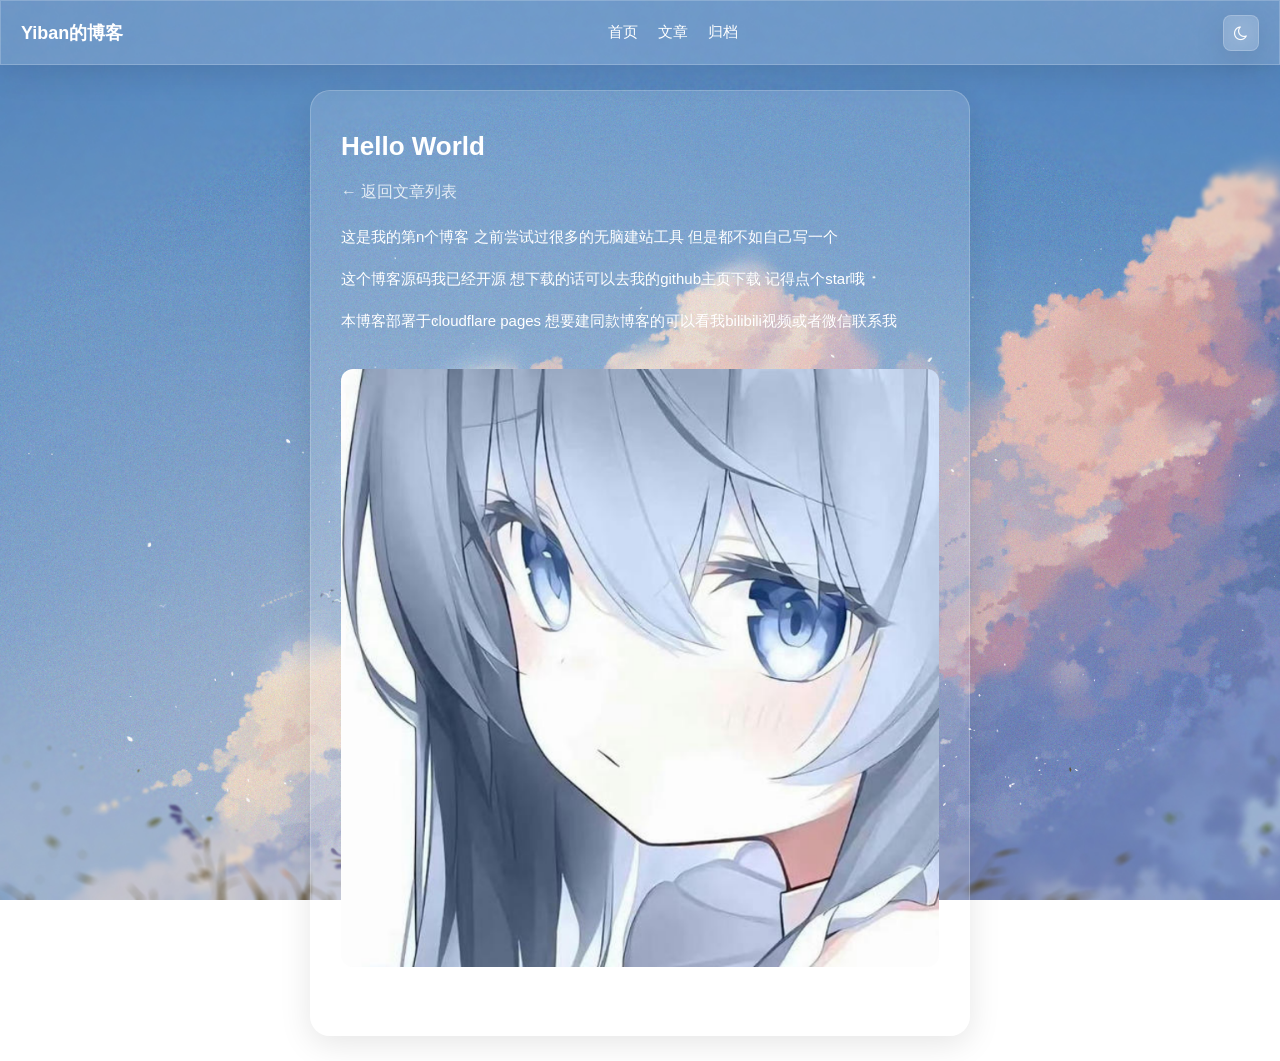
<file: 1.html>
<!DOCTYPE html>
<html lang="zh-CN">
<head>
  <meta charset="UTF-8">
  <title>Yiban 的 blog - hello world</title>
  <link rel="stylesheet" href="style.css">
  <link rel="icon" href="images/favicon.png" type="image/png">
  <link rel="stylesheet" href="https://cdn.jsdelivr.net/npm/font-awesome@4.7.0/css/font-awesome.min.css">
</head>
<body>

<div class="win11-loader" id="loader">
  <div class="win11-spinner"></div>
</div>

<div class="navbar glass">
  <div class="nav-logo">Yiban的博客</div>
  <div class="nav-links">
    <a href="index.html">首页</a>
    <a href="articles.html">文章</a>
    <a href="archive.html">归档</a>
  </div>
  <div class="nav-right">
    <button class="theme-toggle glass" id="themeBtn">
      <i class="fa fa-moon-o"></i>
    </button>
  </div>
</div>

<div class="container">
  <div class="card glass article-page">
    <h1>Hello World</h1>
    <a href="articles.html" class="back-btn">← 返回文章列表</a>

    <div class="content">
      <p>这是我的第n个博客 之前尝试过很多的无脑建站工具 但是都不如自己写一个</p>
      <p>这个博客源码我已经开源 想下载的话可以去我的github主页下载 记得点个star哦</p>
      <p>本博客部署于cloudflare pages 想要建同款博客的可以看我bilibili视频或者微信联系我</p>
      <img src="images/favicon.png" style="width:100%;border-radius:12px;margin:20px 0;">
    </div>
  </div>
</div>

<script>
  const btn = document.getElementById('themeBtn');
  const html = document.documentElement;

  function updateThemeIcon() {
    if (html.hasAttribute('data-theme')) {
      btn.innerHTML = '<i class="fa fa-sun-o"></i>';
    } else {
      btn.innerHTML = '<i class="fa fa-moon-o"></i>';
    }
  }

  btn.addEventListener('click', () => {
    html.toggleAttribute('data-theme');
    updateThemeIcon();
  });
  updateThemeIcon();

  window.addEventListener('load', () => {
    setTimeout(() => {
      const loader = document.getElementById('loader');
      loader.style.opacity = '0';
      setTimeout(() => loader.style.display = 'none', 500);
    }, 700);
  });

  const ripple = document.createElement('div');
  ripple.className = 'ripple';
  document.body.appendChild(ripple);
  document.addEventListener('click', (e) => {
    ripple.style.left = e.clientX + 'px';
    ripple.style.top = e.clientY + 'px';
    ripple.classList.add('active');
    setTimeout(() => ripple.classList.remove('active'), 500);
  });
</script>

</body>
</html>
</file>
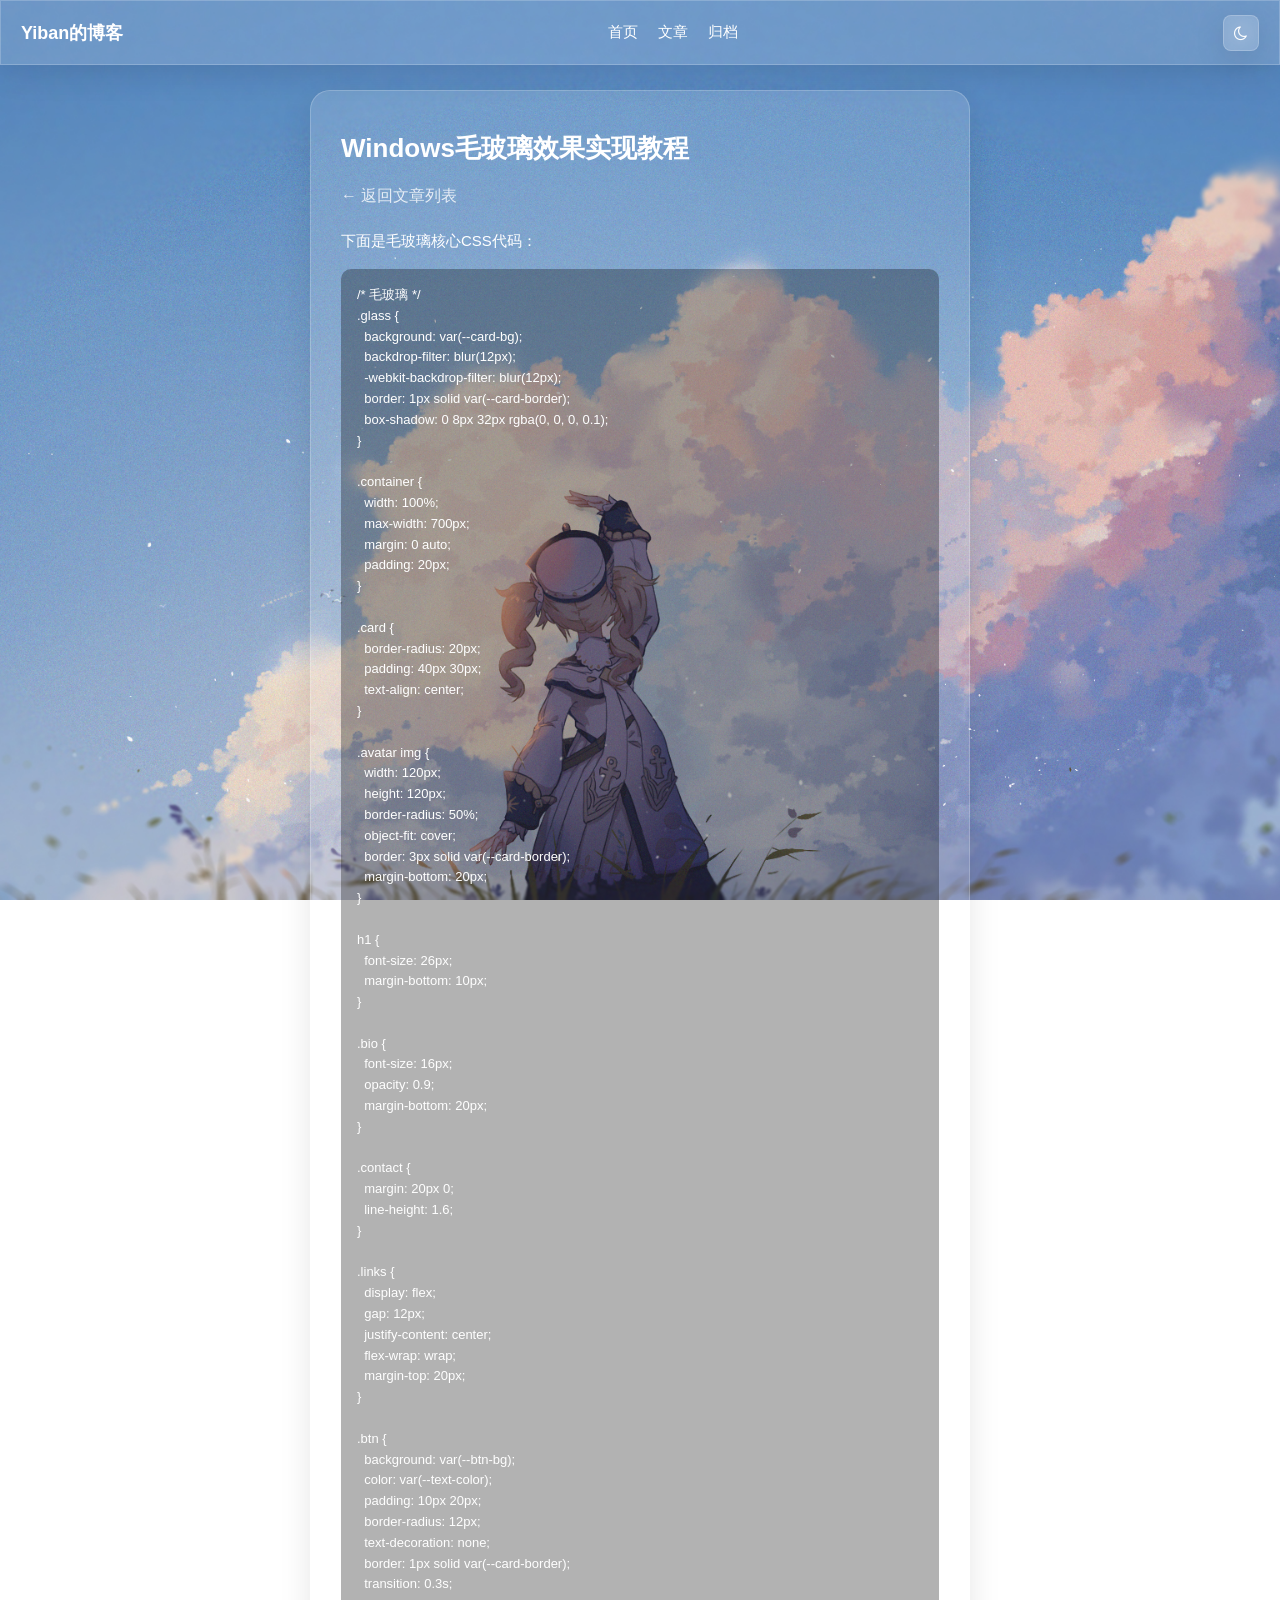
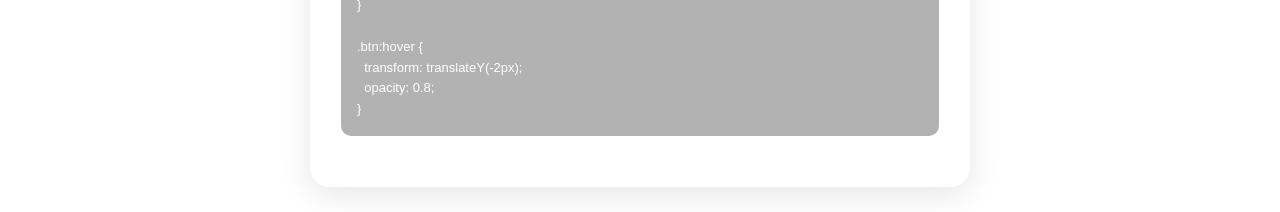
<file: 2.html>
<!DOCTYPE html>
<html lang="zh-CN">
<head>
  <meta charset="UTF-8">
  <title>Yiban 的 blog - Windows毛玻璃效果实现教程</title>
  <link rel="stylesheet" href="style.css">
  <link rel="icon" href="images/favicon.png" type="image/png">
  <link rel="stylesheet" href="https://cdn.jsdelivr.net/npm/font-awesome@4.7.0/css/font-awesome.min.css">
</head>
<body>

<div class="win11-loader" id="loader">
  <div class="win11-spinner"></div>
</div>

<div class="navbar glass">
  <div class="nav-logo">Yiban的博客</div>
  <div class="nav-links">
    <a href="index.html">首页</a>
    <a href="articles.html">文章</a>
    <a href="archive.html">归档</a>
  </div>
  <div class="nav-right">
    <button class="theme-toggle glass" id="themeBtn">
      <i class="fa fa-moon-o"></i>
    </button>
  </div>
</div>

<div class="container">
  <div class="card glass article-page">
    <h1>Windows毛玻璃效果实现教程</h1>
    <a href="articles.html" class="back-btn">← 返回文章列表</a>

    <div class="content">
      <p>下面是毛玻璃核心CSS代码：</p>
      <pre><code>/* 毛玻璃 */
.glass {
  background: var(--card-bg);
  backdrop-filter: blur(12px);
  -webkit-backdrop-filter: blur(12px);
  border: 1px solid var(--card-border);
  box-shadow: 0 8px 32px rgba(0, 0, 0, 0.1);
}

.container {
  width: 100%;
  max-width: 700px;
  margin: 0 auto;
  padding: 20px;
}

.card {
  border-radius: 20px;
  padding: 40px 30px;
  text-align: center;
}

.avatar img {
  width: 120px;
  height: 120px;
  border-radius: 50%;
  object-fit: cover;
  border: 3px solid var(--card-border);
  margin-bottom: 20px;
}

h1 {
  font-size: 26px;
  margin-bottom: 10px;
}

.bio {
  font-size: 16px;
  opacity: 0.9;
  margin-bottom: 20px;
}

.contact {
  margin: 20px 0;
  line-height: 1.6;
}

.links {
  display: flex;
  gap: 12px;
  justify-content: center;
  flex-wrap: wrap;
  margin-top: 20px;
}

.btn {
  background: var(--btn-bg);
  color: var(--text-color);
  padding: 10px 20px;
  border-radius: 12px;
  text-decoration: none;
  border: 1px solid var(--card-border);
  transition: 0.3s;
}

.btn:hover {
  transform: translateY(-2px);
  opacity: 0.8;
}</code></pre>
    </div>
  </div>
</div>

<script>
  const btn = document.getElementById('themeBtn');
  const html = document.documentElement;

  function updateThemeIcon() {
    if (html.hasAttribute('data-theme')) {
      btn.innerHTML = '<i class="fa fa-sun-o"></i>';
    } else {
      btn.innerHTML = '<i class="fa fa-moon-o"></i>';
    }
  }

  btn.addEventListener('click', () => {
    html.toggleAttribute('data-theme');
    updateThemeIcon();
  });
  updateThemeIcon();

  window.addEventListener('load', () => {
    setTimeout(() => {
      const loader = document.getElementById('loader');
      loader.style.opacity = '0';
      setTimeout(() => loader.style.display = 'none', 500);
    }, 700);
  });

  const ripple = document.createElement('div');
  ripple.className = 'ripple';
  document.body.appendChild(ripple);
  document.addEventListener('click', (e) => {
    ripple.style.left = e.clientX + 'px';
    ripple.style.top = e.clientY + 'px';
    ripple.classList.add('active');
    setTimeout(() => ripple.classList.remove('active'), 500);
  });
</script>

</body>
</html>
</file>
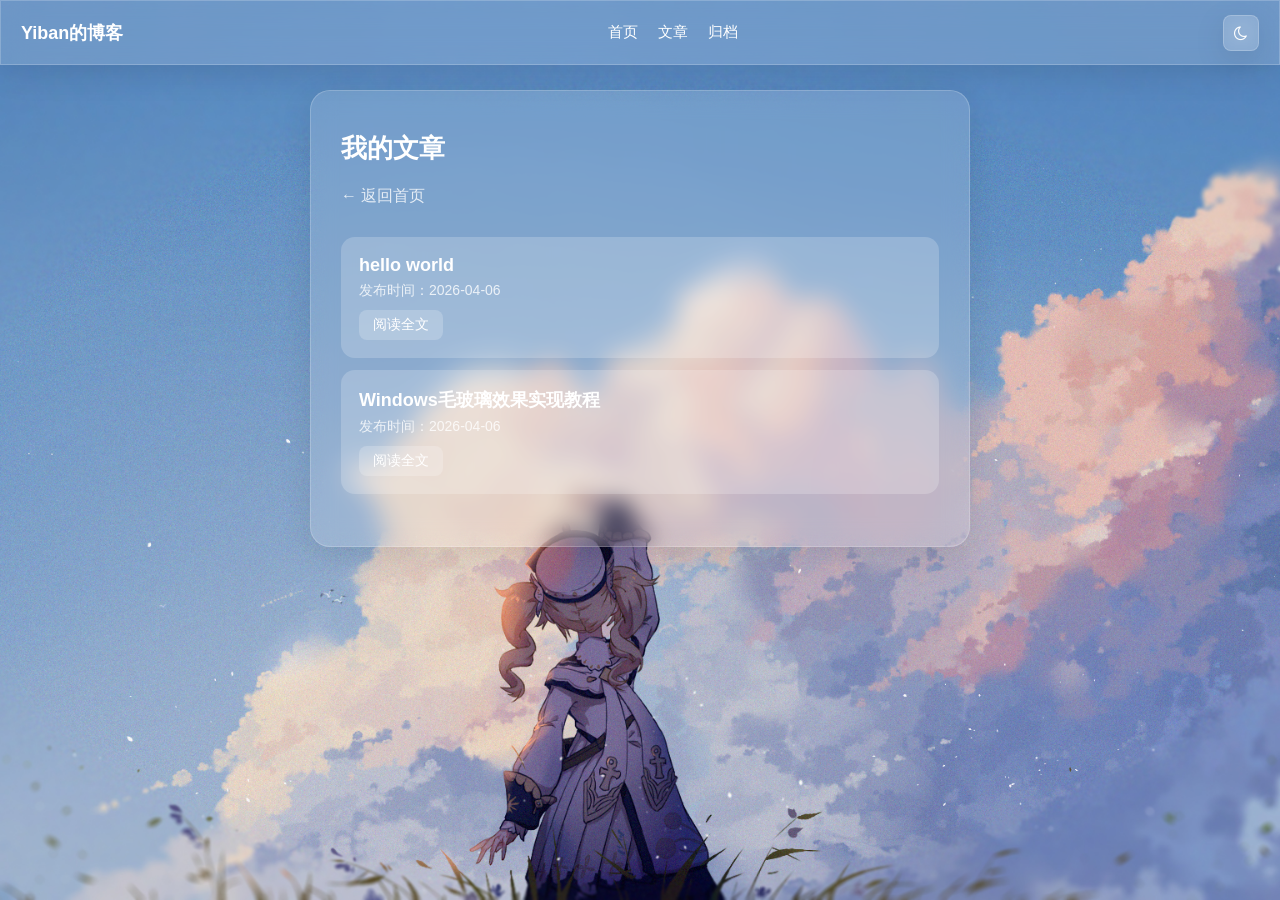
<file: articles.html>
<!DOCTYPE html>
<html lang="zh-CN">
<head>
  <meta charset="UTF-8">
  <title>Yiban 的 blog - 文章</title>
  <link rel="stylesheet" href="style.css">
  <link rel="icon" href="images/favicon.png" type="image/png">
  <link rel="stylesheet" href="https://cdn.jsdelivr.net/npm/font-awesome@4.7.0/css/font-awesome.min.css">
</head>
<body>

<div class="win11-loader" id="loader">
  <div class="win11-spinner"></div>
</div>

<div class="navbar glass">
  <div class="nav-logo">Yiban的博客</div>
  <div class="nav-links">
    <a href="index.html">首页</a>
    <a href="articles.html">文章</a>
    <a href="archive.html">归档</a>
  </div>
  <div class="nav-right">
    <button class="theme-toggle glass" id="themeBtn">
      <i class="fa fa-moon-o"></i>
    </button>
  </div>
</div>

<div class="container">
  <div class="card glass article-page">
    <h1>我的文章</h1>
    <a href="index.html" class="back-btn">← 返回首页</a>

    <div class="article-list">
      <div class="article-item">
        <h3>hello world</h3>
        <p>发布时间：2026-04-06</p>
        <a href="1.html" class="read-btn">阅读全文</a>
      </div>
      <div class="article-item">
        <h3>Windows毛玻璃效果实现教程</h3>
        <p>发布时间：2026-04-06</p>
        <a href="2.html" class="read-btn">阅读全文</a>
      </div>
    </div>
  </div>
</div>

<script>
  const btn = document.getElementById('themeBtn');
  const html = document.documentElement;

  function updateThemeIcon() {
    if (html.hasAttribute('data-theme')) {
      btn.innerHTML = '<i class="fa fa-sun-o"></i>';
    } else {
      btn.innerHTML = '<i class="fa fa-moon-o"></i>';
    }
  }

  btn.addEventListener('click', () => {
    html.toggleAttribute('data-theme');
    updateThemeIcon();
  });
  updateThemeIcon();

  window.addEventListener('load', () => {
    setTimeout(() => {
      const loader = document.getElementById('loader');
      loader.style.opacity = '0';
      setTimeout(() => loader.style.display = 'none', 500);
    }, 700);
  });

  const ripple = document.createElement('div');
  ripple.className = 'ripple';
  document.body.appendChild(ripple);
  document.addEventListener('click', (e) => {
    ripple.style.left = e.clientX + 'px';
    ripple.style.top = e.clientY + 'px';
    ripple.classList.add('active');
    setTimeout(() => ripple.classList.remove('active'), 500);
  });
</script>

</body>
</html>
</file>
<file: style.css>
* {
  margin: 0;
  padding: 0;
  box-sizing: border-box;
  font-family: "Segoe UI", "Microsoft YaHei", sans-serif;
}

.win11-loader {
  position: fixed;
  top: 0;
  left: 0;
  width: 100vw;
  height: 100vh;
  background: #0a0a0a;
  display: flex;
  align-items: center;
  justify-content: center;
  z-index: 99999;
  transition: opacity 0.5s ease;
}
.win11-spinner {
  width: 46px;
  height: 46px;
  border: 3px solid rgba(255,255,255,0.15);
  border-top-color: #5eceff;
  border-radius: 50%;
  animation: win11-spin 1s linear infinite;
}
@keyframes win11-spin {
  to { transform: rotate(360deg); }
}

:root {
  --bg-url: url("images/bg.jpg");
  --text-color: #ffffff;
  --card-bg: rgba(255, 255, 255, 0.15);
  --card-border: rgba(255, 255, 255, 0.2);
  --btn-bg: rgba(255, 255, 255, 0.2);
  --nav-bg: rgba(0, 0, 0, 0.25);
}
[data-theme="dark"] {
  --bg-url: url("images/bg.jpg");
  --text-color: #e0e0e0;
  --card-bg: rgba(0, 0, 0, 0.3);
  --card-border: rgba(255, 255, 255, 0.1);
  --btn-bg: rgba(255, 255, 255, 0.1);
  --nav-bg: rgba(0, 0, 0, 0.5);
}

body {
  min-height: 100vh;
  background: var(--bg-url) center/cover fixed;
  color: var(--text-color);
  padding-top: 70px;
  transition: all 0.3s ease;
  opacity: 0;
  animation: fadeIn 1.2s ease forwards;
}
@keyframes fadeIn {
  from { opacity: 0; transform: translateY(10px); }
  to { opacity: 1; transform: translateY(0); }
}

.navbar {
  position: fixed;
  top: 0;
  left: 0;
  right: 0;
  height: 65px;
  backdrop-filter: blur(12px);
  -webkit-backdrop-filter: blur(12px);
  background: var(--nav-bg);
  border-bottom: 1px solid var(--card-border);
  display: flex;
  align-items: center;
  justify-content: space-between;
  padding: 0 20px;
  z-index: 999;
}
.nav-logo {
  font-size: 18px;
  font-weight: bold;
  color: var(--text-color);
}
.nav-links {
  display: flex;
  gap: 20px;
}
.nav-links a {
  color: var(--text-color);
  text-decoration: none;
  font-size: 15px;
  transition: 0.18s ease;
}

.theme-toggle {
  width: 36px;
  height: 36px;
  display: flex;
  align-items: center;
  justify-content: center;
  border-radius: 8px;
  background: var(--btn-bg);
  border: 1px solid var(--card-border);
  color: var(--text-color);
  font-size: 16px;
  cursor: pointer;
  transition: 0.18s ease;
}

.glass {
  background: var(--card-bg);
  backdrop-filter: blur(12px);
  -webkit-backdrop-filter: blur(12px);
  border: 1px solid var(--card-border);
  box-shadow: 0 8px 32px rgba(0,0,0,0.1);
}

.container {
  width: 100%;
  max-width: 700px;
  margin: 0 auto;
  padding: 20px;
}
.card {
  border-radius: 20px;
  padding: 40px 30px;
  text-align: center;
  animation: cardFade 1s 0.3s ease forwards;
  opacity: 0;
}
@keyframes cardFade {
  from { opacity: 0; transform: translateY(20px); }
  to { opacity: 1; transform: translateY(0); }
}

.avatar img {
  width: 120px;
  height: 120px;
  border-radius: 50%;
  object-fit: cover;
  border: 3px solid var(--card-border);
  margin-bottom: 20px;
}

h1 {
  font-size: 26px;
  margin-bottom: 10px;
}
.bio {
  font-size: 16px;
  opacity: 0.9;
  margin-bottom: 20px;
}
.contact {
  margin: 20px 0;
  line-height: 1.6;
}

.links {
  display: flex;
  gap: 12px;
  justify-content: center;
  flex-wrap: wrap;
  margin-top: 20px;
}
.btn {
  background: var(--btn-bg);
  color: var(--text-color);
  padding: 10px 20px;
  border-radius: 12px;
  text-decoration: none;
  border: 1px solid var(--card-border);
  transition: 0.18s ease;
}

.article-page {
  text-align: left;
}
.back-btn {
  display: inline-block;
  margin: 10px 0 20px;
  color: var(--text-color);
  opacity: 0.8;
  text-decoration: none;
  transition: 0.18s ease;
}
.article-list {
  margin-top: 10px;
}
.article-item {
  background: var(--btn-bg);
  padding: 18px;
  border-radius: 14px;
  margin-bottom: 12px;
}
.article-item h3 {
  font-size: 18px;
  margin-bottom: 6px;
}
.article-item p {
  opacity: 0.8;
  font-size: 14px;
  margin-bottom: 10px;
}
.read-btn {
  display: inline-block;
  padding: 6px 14px;
  border-radius: 8px;
  background: var(--btn-bg);
  color: var(--text-color);
  text-decoration: none;
  font-size: 14px;
  transition: 0.18s ease;
}

.content {
  line-height: 1.8;
  font-size: 15px;
}
.content p {
  margin-bottom: 1em;
}
pre code {
  display: block;
  background: rgba(0,0,0,0.3);
  padding: 16px;
  border-radius: 10px;
  overflow-x: auto;
  font-size: 13px;
  line-height: 1.6;
  margin: 10px 0;
}

.btn:active,
.theme-toggle:active,
.read-btn:active,
.nav-links a:active {
  transform: scale(0.94);
  opacity: 0.8;
}

.ripple {
  position: fixed;
  width: 10px;
  height: 10px;
  background: rgba(255,255,255,0.3);
  border-radius: 50%;
  transform: translate(-50%, -50%);
  pointer-events: none;
  z-index: 9999;
  opacity: 0;
}
.ripple.active {
  animation: rippleAnim 0.5s ease forwards;
}
@keyframes rippleAnim {
  0% { transform: translate(-50%, -50%) scale(0); opacity: 0.8; }
  100% { transform: translate(-50%, -50%) scale(5); opacity: 0; }
}
</file>
